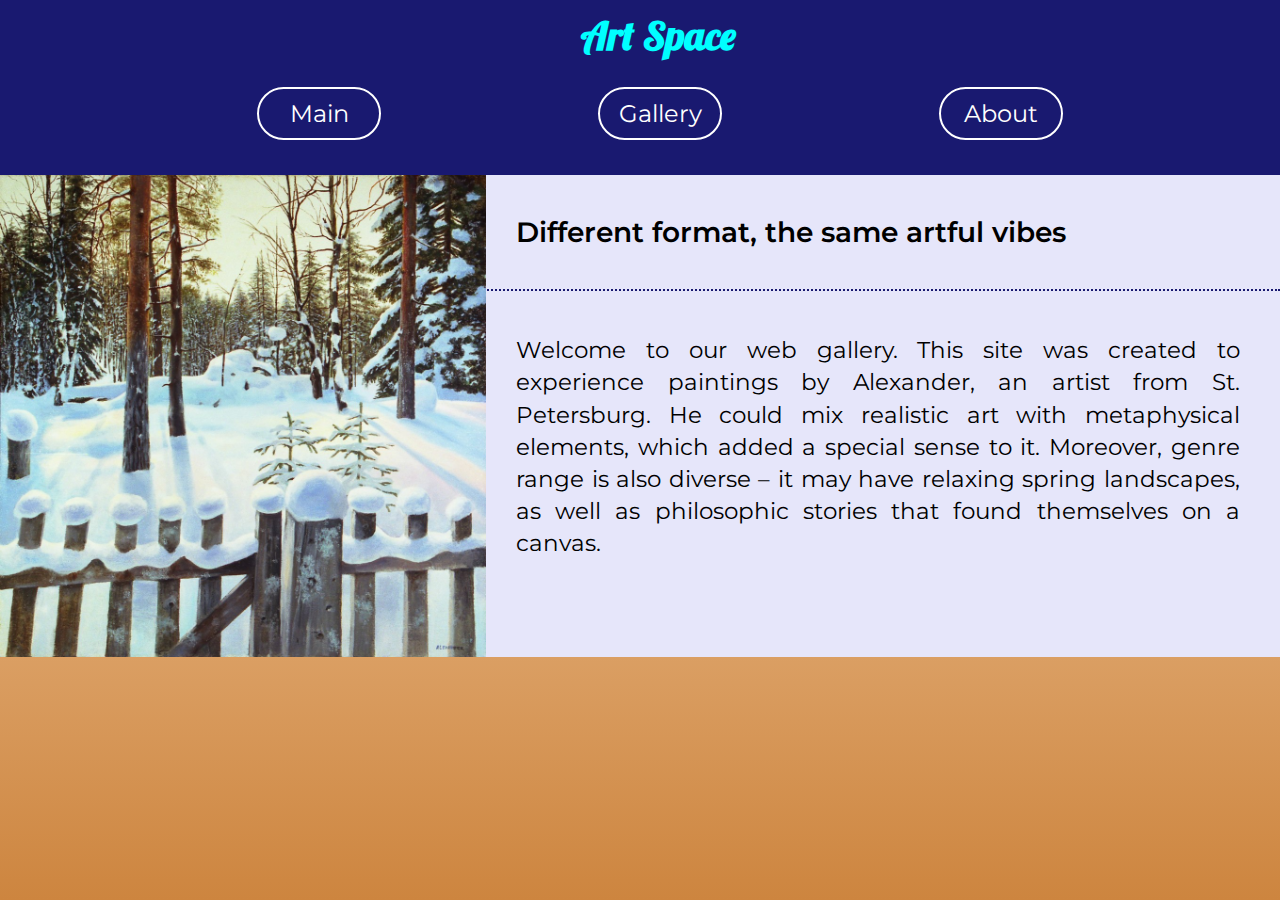
<file: index.html>
<!DOCTYPE html>
<html>
  <head>
   <meta charset="utf-8">
   <meta name="viewport" content="width=device-width">
   <meta http-equiv="X-UA-Compatible" content="ie=edge">
   <title>Alexander Art Space</title>
   <link rel="stylesheet" href="style.css">
   <link rel="icon" href="alex-1.jpg">
   <script src="script.js" defer></script>
  </head>
  <body>
   <header>
    <h1>Art Space</h1>
	<nav>
	<ul>
	 <li>Main</li>
	 <li>Gallery</li>
	 <li>About</li>
	</ul>
	</nav>
   </header>
   <main>
   <div id="box1">
   <article>
   <img src="alex-2.jpg" alt="Winter Evening" class="winter">
   <h2>Different format, the same artful vibes</h2>
   <p>Welcome to our web gallery. This site was created to experience paintings by Alexander, an artist from St. Petersburg. He could mix realistic art
     with metaphysical elements, which added a special sense to it. Moreover, genre range is also diverse – it may have relaxing spring landscapes, as
     well as philosophic stories that found themselves on a canvas.</p>
   </article>   
   </div>
   <div id="box2">
   <div id="grid-wrapper">
   <div class="object">
   <img src="alex-3.jpg" alt="White Night" class="object-photo">
   <p>White Night</p>
   <p class="description">Acrylic, canvas. 100x100 cm</p>
   <p class="view">View</p>
   </div>
   <div class="object">
   <img src="alex-4.jpg" alt="Amusements Of The Past" class="object-photo">
   <p>Amusements Of The Past</p>
   <p class="description">Acrylic, board. 76x76 cm</p>
   <p class="view">View</p>
   </div>
   <div class="object">
   <img src="alex-5.jpg" alt="Frosty Passion" class="object-photo">
   <p>Frosty Passion</p>
   <p class="description">Acrylic, canvas. 70x70 cm</p>
   <p class="view">View</p>
   </div>
   <div class="object">
   <img src="alex-6.jpg" alt="Summer Meditation" class="object-photo">
   <p>Summer Meditation</p>
   <p class="description">Acrylic, canvas. 70x70 cm</p>
   <p class="view">View</p>
   </div>
   <div class="object">
   <img src="alex-7.jpg" alt="Illusion" class="object-photo">
   <p>Illusion</p>
   <p class="description">Acrylic, oil, canvas. 120x120 cm</p>
   <p class="view">View</p>
   </div>
   <div class="object">
   <img src="alex-8.jpg" alt="Afternoon In Zurbagan" class="object-photo">
   <p>Afternoon In Zurbagan</p>
   <p class="description">Acrylic, oil, canvas. 70x70 cm</p>
   <p class="view">View</p>
   </div>
   </div>
   </div>
   <div id="box3">
   <div class="about-article">
   <img src="alex-9.jpg" alt="Alexander" class="article-photo">
   <div class="other-text">
   <h3>Bio</h3>
   Alexander Ivanov (1950-2007) is a Russian painter born in St. Petersburg. He graduated from Mukhina art college and his early works in the late 70's include
   mostly tile art with surreal themes. However, since then he switched to creating landscapes, city panoramas and still lives.
   </div>
   </div>
   <div class="about-article2">
   <img src="alex-10.jpg" alt="Alexander" class="article-photo2">
   <div class="other-text">
   <h3>Exhibition experience</h3>
   Many art events and exhibitions were held and Alexander's works are featured in collections of museums in Russia, UK, Germany, Finland and in other countries.
   In 1980's paintings were introduced to Henry Nannen Gallery.
   </div>
   </div>
   </div>
   </main>
   <div id="popup1">
    <img src="alex-3.jpg" class="popup-image">
	<div class="back">Back</div>
    </div>  
   <div id="popup2">
    <img src="alex-4.jpg" class="popup-image">
	<div class="back">Back</div>
    </div> 
   <div id="popup3">
    <img src="alex-5.jpg" class="popup-image">
	<div class="back">Back</div>
    </div> 
   <div id="popup4">
    <img src="alex-6.jpg" class="popup-image">
	<div class="back">Back</div>
    </div> 
   <div id="popup5">
    <img src="alex-7.jpg" class="popup-image">
	<div class="back">Back</div>
    </div> 
   <div id="popup6">
    <img src="alex-8.jpg" class="popup-image">
	<div class="back">Back</div>
    </div>  	
 </body>
</html>
</file>
<file: style.css>
body {
	margin : 0;
	background : linear-gradient(to bottom, bisque, peru);
	background-attachment : fixed;
}

header {
	background : midnightBlue;
	height : 175px;
}

h1 {
	width : max-content;
	margin-top : 0;
	margin-left : auto;
	margin-right : auto;
	padding-top : 10px;
	padding-left : 36px;
	font-family : Lobster;
	font-size : 40px;
	color : aqua;
	cursor : default;
}

nav ul {
	display : flex;
	justify-content : space-evenly;
}

nav ul li {
	border : 2px solid white;
	border-radius : 40px;
	min-width : 100px;
	text-align : center;
	padding : 10px;
	list-style : none;
	color : white;
	font : 24px Montserrat;
	cursor : pointer;
	transition : 1s;
}

article {
	height : 482px;
	background : lavender;
	box-sizing : border-box;
}

article h2 {
	font : 28px Montserrat;
	font-weight : 600;
	padding : 40px;
	border-bottom : 2px dotted midnightBlue;
	margin-top : 0;
}

article hr {
	display : none;
}

article p {
	font : 23px Montserrat;
	line-height : 1.4em;
	text-align : justify;
	padding : 20px 40px 40px 40px;
}

.winter {
	width : 486px;
	min-height : max-content;
	float : left;
	padding-right : 30px;
	display : block;
}

.object {
	border : 3px solid #202020;
	background : #202020;
	height : max-content;
}

.object p {
	font : 30px Bebas Neue;
	color : beige;
	margin-top : 12px;
	padding-left : 20px;
	cursor : default;
}

.object .description {
	font : 20px Montserrat;
	cursor : default;
}

.object .view {
	font : 20px Montserrat;
	margin-top : 15px;
	margin-left : 20px;
	border : 3px solid beige;
	width : max-content;
	padding : 10px;
	cursor : pointer;
	transition : 1s;
}

.object-photo {
	width : 100%;
	height : 330px;
}

.article-photo {
	width : 480px;
	height : 325px;
	float : left;
	padding-right : 20px;
}

.article-photo2 {
	width : 480px;
	height : 380px;
	float : right;
}

.about-article {
	background : #008080;
	border-bottom : 5px double black;
	height : 330px;
	font : 25px Montserrat;
	line-height : 1.4em;
	box-sizing : border-box;
}

.about-article h3 {
	margin-top : 0;
	padding-bottom : 20px;
	border-bottom : 3px dotted black;
}

.about-article2 {
	background : #A050A0;
	height : 380px;
	font : 25px Montserrat;
	line-height : 1.4em;
	box-sizing : border-box;
}

.about-article2 h3 {
	margin-top : 0;
	padding-top : 20px;
	padding-bottom : 20px;
	border-bottom : 3px dotted black;
}

.other-text {
	padding : 20px;
}

.popup-image {
	display : block;
	width : 550px;
	max-height : 550px;
	margin : auto;
}

.back {
	border : 3px solid chocolate;
	padding : 12px;
	margin-left : auto;
	margin-right : auto;
	margin-top : 20px;
	color : beige;
	width : max-content;
	font : 32px Montserrat;
	cursor : default;
	transition : all 0.6s ease;
}

#box1 {
	display : block;
}

#box2 {
	display : none;
}

#box3 {
	display : none;
}

#grid-wrapper {
	display : grid;
	grid-template-rows : 1fr 1fr;
	grid-template-columns : 1fr 1fr 1fr;
	grid-gap : 50px;
	padding : 1%;
}

#popup1, #popup2, #popup3, #popup4, #popup5, #popup6 {
	display : none;
	position : absolute;
	top : 0;
	left : 0;
	background : black;
	width : 100%;
	height : 100%;
}

nav ul li:hover {
	color : midnightBlue;
	background : white;
}

.object .view:hover {
	color : #202020;
	background : beige;
}

.back:hover {
	background : chocolate;
}

@font-face {
	src : url('lobster.ttf');
	font-family : Lobster;
}

@font-face {
	src : url('montserrat.ttf');
	font-family : Montserrat;
}

@font-face {
	src : url('bebasneue.ttf');
	font-family : Bebas Neue;
}

@media screen and (max-width : 1100px) {
article h2 {
	font-size : 25px;
	padding-top : 15px;
	padding-bottom : 15px;
	text-align : center;
 }	
 
article p {
	padding-top : 0;
 }	
}

@media screen and (max-width : 950px) {
.winter {
	width : 420px;
	height : 482.5px;
 }	
 
.object-photo {
	width : 100%;
	height : 250px;
 } 
}

@media screen and (max-width : 880px) {
article {
	height : max-content;
	padding-bottom : 3px;
}

article h2 {
    padding-top : 30px;
	padding-bottom : 30px;
}

article p {
	margin-top : 40px;
	margin-bottom : 40px;
	font-size : 25px;
	line-height : 1.6em;
}
	
.winter {
	width : 100%;
	height : 750px;
	float : none;
 }	
 
@media screen and (max-width : 780px) {
#grid-wrapper {
	display : grid;
	grid-template-rows : 1fr 1fr 1fr 1fr 1fr 1fr;
	grid-template-columns : 1fr;
 }	
 
.object-photo {
	width : 100%;
	height : 80%;
 } 
 
.object p, .description {
	text-align : center;
	padding-top : 12px;
	box-sizing : border-box;
 }	
 
.view {
	display : none;
 }	
}

@media screen and (max-width : 550px) {
	body {
		background : linear-gradient(to bottom, #202530, midnightBlue);
	}
	
	h1 {
		padding-left : 0;
	}
	
	nav ul {
		padding : 0;
	}
	
	nav ul li {
		font-size : 20px;
		min-width : 70px;
	}
	
	article p {
		font-size : 22px;
	}
	
	article h2 {
		border-bottom-style : none;
	}
	
	article hr {
		display : block;
		width : 75%;
		border : 1px solid black;
	}
	
	.winter {
		height : 400px;
		width : 100%;
		padding : 0;
	}
	
	.article-photo, .article-photo2 {
		width : 100%;
		height : 80%;
		float : none;
	}
	
	.about-article, .about-article2 {
		height : max-content;
		padding-bottom : 20px;
		text-align : justify;
		font-size : 22px;
	}
	
	.about-article img {
		padding : 0;
	}
	
	.about-article h2 {
		text-align : center;
		border-bottom-style : solid;
		border-bottom-width : 2px;	
	}
	
	.about-article h3, .other-text h3 {
		text-align : center;
		border-bottom-style : solid;
		border-bottom-width : 2px;
	}
	
	#grid-wrapper {
		padding : 0%;
	}
}
</file>
<file: alexsite.css>
body {
	margin : 0;
	background : linear-gradient(to bottom, bisque, peru);
	background-attachment : fixed;
}

header {
	background : midnightBlue;
	height : 175px;
}

h1 {
	width : max-content;
	margin-top : 0;
	margin-left : auto;
	margin-right : auto;
	padding-top : 10px;
	padding-left : 36px;
	font-family : Lobster;
	font-size : 40px;
	color : aqua;
	cursor : default;
}

nav ul {
	display : flex;
	justify-content : space-evenly;
}

nav ul li {
	border : 2px solid white;
	border-radius : 40px;
	min-width : 100px;
	text-align : center;
	padding : 10px;
	list-style-type : none;
	color : white;
	font : 24px Montserrat;
	cursor : pointer;
	transition : 1s;
}

article {
	height : 482px;
	background : lavender;
	box-sizing : border-box;
}

article h2 {
	font : 28px Montserrat;
	font-weight : 600;
	padding : 40px;
	border-bottom : 2px dotted midnightBlue;
	margin-top : 0;
}

article p {
	font : 23px Montserrat;
	line-height : 1.4em;
	text-align : justify;
	padding : 20px 40px 40px 40px;
}

.winter {
	width : 486px;
	float : left;
	padding-right : 30px;
}

.object {
	border : 3px solid #202020;
	background : #202020;
}

.object p {
	font : 30px Bebas Neue;
	color : beige;
	margin-top : 12px;
	padding-left : 20px;
	cursor : default;
}

.object .description {
	font : 20px Montserrat;
	cursor : default;
}

.object .view {
	font : 20px Montserrat;
	margin-top : 15px;
	margin-left : 20px;
	border : 3px solid beige;
	width : max-content;
	padding : 10px;
	cursor : pointer;
	transition : 1s;
}

.object-photo {
	width : 100%;
	height : 330px;
}

.article-photo {
	width : 480px;
	height : 325px;
	float : left;
	padding-right : 20px;
}

.article-photo2 {
	width : 480px;
	height : 380px;
	float : right;
}

.about-article {
	background : #008080;
	border-bottom : 5px double black;
	height : 330px;
	font : 25px Montserrat;
	line-height : 1.4em;
	box-sizing : border-box;
}

.about-article h3 {
	margin-top : 0;
	padding-bottom : 20px;
	border-bottom : 3px dotted black;
}

.about-article2 {
	background : #A050A0;
	height : 380px;
	font : 25px Montserrat;
	line-height : 1.4em;
	box-sizing : border-box;
}

.about-article2 h3 {
	margin-top : 0;
	padding-top : 20px;
	padding-bottom : 20px;
	border-bottom : 3px dotted black;
}

.other-text {
	padding : 20px;
}

#box1 {
	display : block;
}

#box2 {
	display : none;
}

#box3 {
	display : none;
}

#grid-wrapper {
	display : grid;
	grid-template-rows : 1fr 1fr;
	grid-template-columns : 1fr 1fr 1fr;
	grid-gap : 50px;
	padding : 1%;
}

nav ul li:hover {
	color : midnightBlue;
	background : white;
}

.object .view:hover {
	color : #202020;
	background : beige;
}

@font-face {
	src : url('lobster.ttf');
	font-family : Lobster;
}

@font-face {
	src : url('montserrat.ttf');
	font-family : Montserrat;
}

@font-face {
	src : url('bebasneue.ttf');
	font-family : Bebas Neue;
}
</file>
